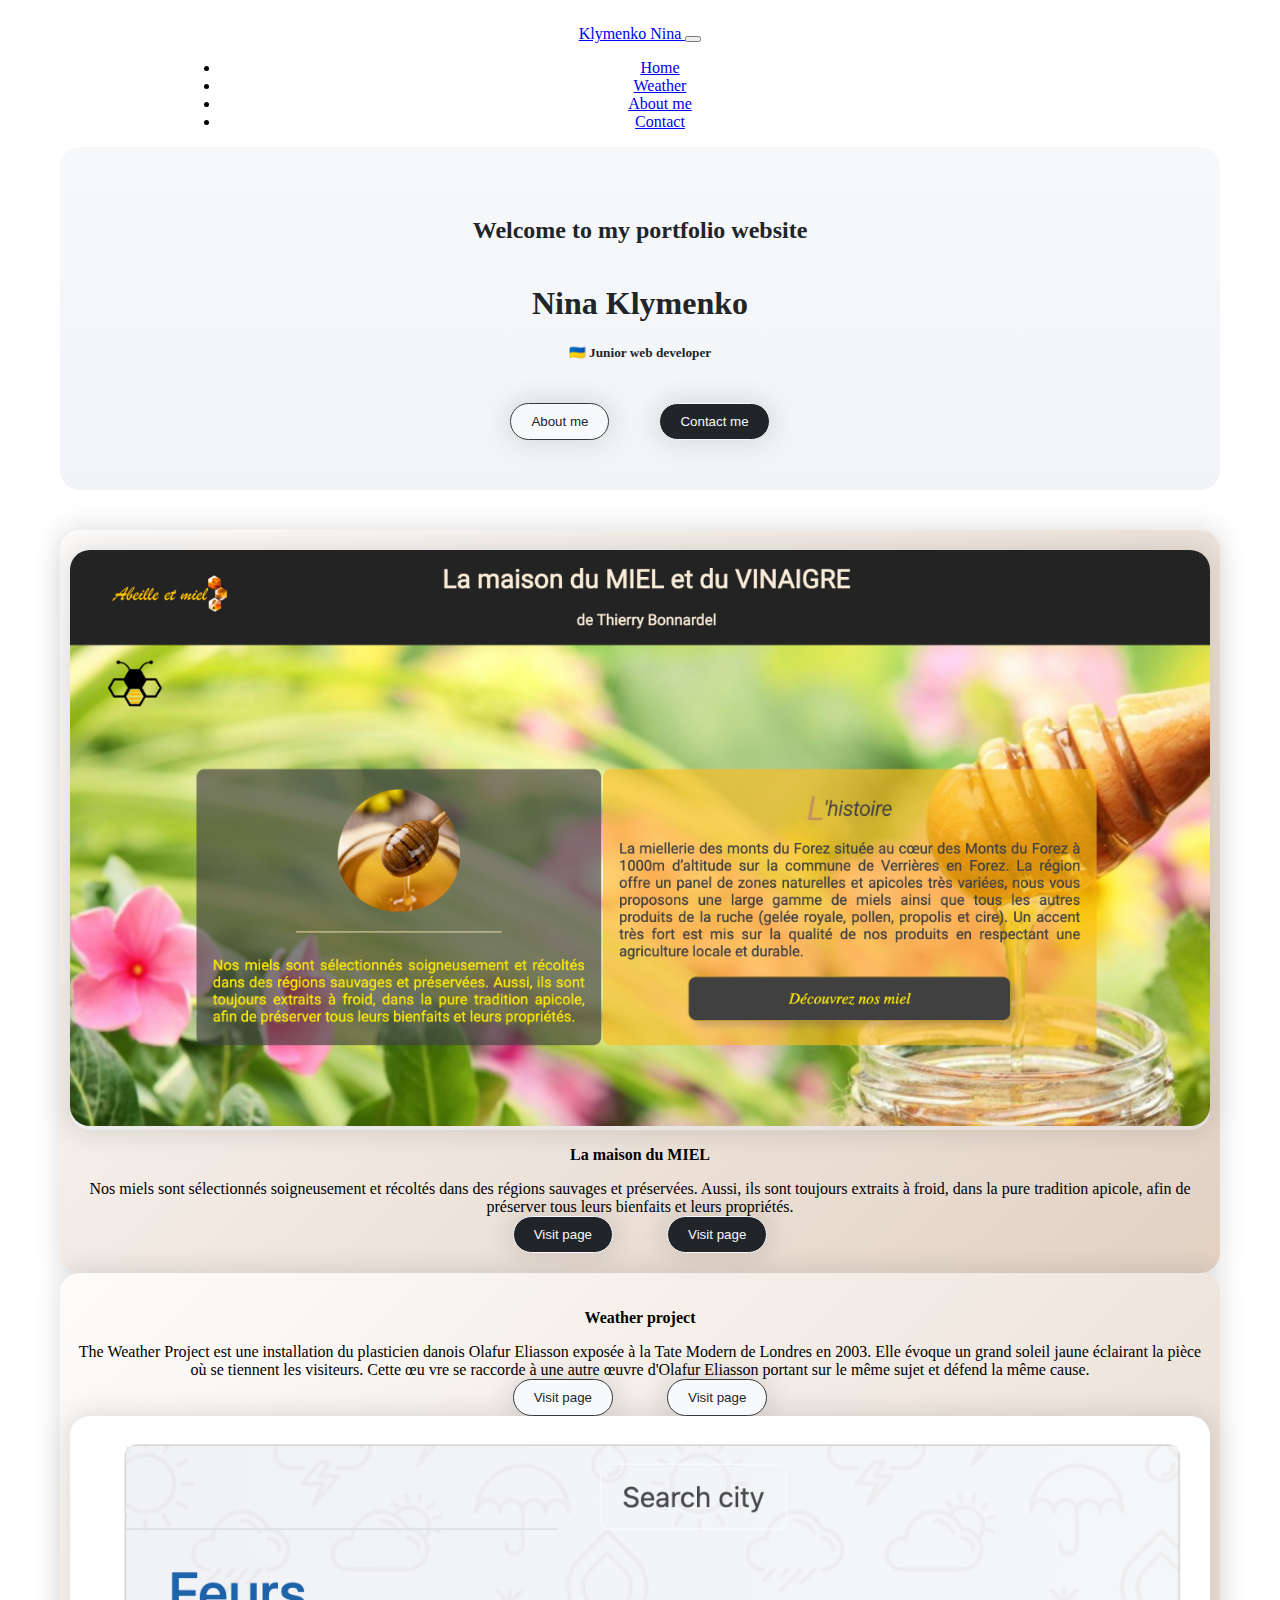
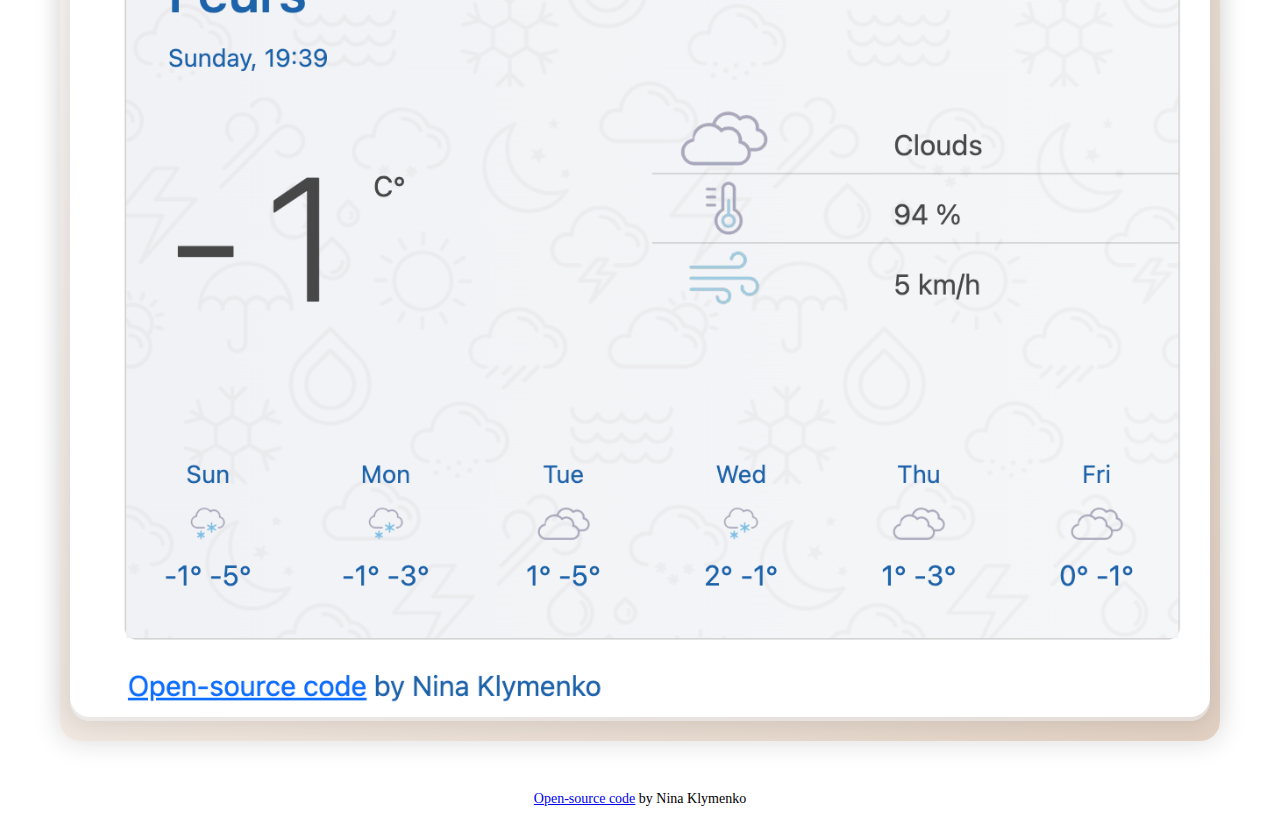
<file: index.html>
<!DOCTYPE html>
<html lang="en">
  <head>
    <meta charset="UTF-8" />
    <meta http-equiv="X-UA-Compatible" content="IE=edge" />
    <meta name="viewport" content="width=device-width, initial-scale=1.0" />
    <meta
      name="description"
      content="Junior web developer (knowledges of HTML, CSS, JavaScript). Web projects..."
    />
    <title>Junior web developer - NinaKlym</title>
    <link
      href="https://cdn.jsdelivr.net/npm/bootstrap@5.2.3/dist/css/bootstrap.min.css"
      rel="stylesheet"
      integrity="sha384-rbsA2VBKQhggwzxH7pPCaAqO46MgnOM80zW1RWuH61DGLwZJEdK2Kadq2F9CUG65"
      crossorigin="anonymous"
    />
    <link rel="stylesheet" href="css/style.css" />
    <script
      src="https://cdn.jsdelivr.net/npm/bootstrap@5.3.0-alpha1/dist/js/bootstrap.bundle.min.js"
      integrity="sha384-w76AqPfDkMBDXo30jS1Sgez6pr3x5MlQ1ZAGC+nuZB+EYdgRZgiwxhTBTkF7CXvN"
      crossorigin="anonymous"
    ></script>
  </head>
  <body>
    <div class="navbar">
      <nav class="navbar navbar-expand-lg navbar-dark bg-dark fixed-top">
        <div class="container-fluid">
          <a class="navbar-brand" href="#"> Klymenko Nina </a>
          <button
            class="navbar-toggler"
            type="button"
            data-bs-toggle="collapse"
            data-bs-target="#navbarNav"
            aria-controls="navbarNav"
            aria-expanded="false"
            aria-label="Toggle navigation"
          >
            <span class="navbar-toggler-icon"></span>
          </button>
          <div class="collapse navbar-collapse" id="navbarNav">
            <ul class="navbar-nav">
              <li class="nav-item">
                <a
                  class="nav-link active"
                  aria-current="page"
                  target="_blank"
                  href="index.html"
                  >Home</a
                >
              </li>
              <li class="nav-item">
                <a class="nav-link" href="weather.html">Weather</a>
              </li>
              <li class="nav-item">
                <a class="nav-link" href="contact.html">About me</a>
              </li>
              <li class="nav-item">
                <a class="nav-link" href="contact.html#mail">Contact</a>
              </li>
            </ul>
          </div>
        </div>
      </nav>
    </div>
    <div class="general-title-style">
      <div class="text-center title-text">
        <h2>Welcome to my portfolio website</h2>
        <h1>Nina Klymenko</h1>
        <h5>🇺🇦 Junior web developer</h5>
      </div>

      <div class="flex-buttons py-3">
        <form action="contact.html">
          <button class="buttonLight btn btn-general-style">About me</button>
        </form>
        <form action="contact.html#mail">
          <button class="buttonDark btn btn-general-style">Contact me</button>
        </form>
      </div>
    </div>

    <div class="container-fluid my-3">
      <div class="row paragraph-style">
        <div class="col-sm-6 d-flex align-items-center image-box-style">
          <img
            src="media/project1.png"
            alt="webPage maison du miel"
            class="img-fluid img-project py-2 d-none d-sm-block"
            max-width="100%"
          />
        </div>
        <div class="col-sm-6 d-flex flex-wrap justify-content-center">
          <div class="my-auto">
            <p class="paragraph-title">
              <strong> La maison du MIEL</strong> <br />
            </p>
            Nos miels sont sélectionnés soigneusement et récoltés dans des
            régions sauvages et préservées. Aussi, ils sont toujours extraits à
            froid, dans la pure tradition apicole, afin de préserver tous leurs
            bienfaits et leurs propriétés.
          </div>
          <form action="/miel.html" title="webPage maison du miel">
            <button
              class="buttonDark btn btn-general-style mt-4 d-none d-sm-block mx-auto"
            >
              Visit page
            </button>
            <button
              class="buttonDark btn btn-general-style mt-4 btn-sm d-block d-sm-none mx-auto"
            >
              Visit page
            </button>
          </form>
        </div>
      </div>
    </div>
    <div class="container-fluid my-3">
      <div class="row paragraph-style">
        <div class="col-sm-6 d-flex flex-wrap justify-content-center">
          <div class="my-auto">
            <p class="paragraph-title"><strong>Weather project </strong></p>

            The Weather Project est une installation du plasticien danois Olafur
            Eliasson exposée à la Tate Modern de Londres en 2003. Elle évoque un
            grand soleil jaune éclairant la pièce où se tiennent les visiteurs.
            Cette œu vre se raccorde à une autre œuvre d'Olafur Eliasson portant
            sur le même sujet et défend la même cause.
          </div>
          <div>
            <form
              action="https://relaxed-sherbet-e9b1e9.netlify.app/"
              target="_blank"
              title="weather project"
            >
              <button
                class="buttonLight btn btn-general-style mt-4 btn-sm d-block d-sm-none"
              >
                Visit page
              </button>
              <button
                class="buttonLight btn btn-general-style mt-4 d-none d-sm-block"
              >
                Visit page
              </button>
            </form>
          </div>
        </div>

        <div class="col-sm-6 image-box-style d-flex align-items-center">
          <img
            src="media/weatherProject.png"
            alt="webPage weather project"
            class="img-fluid img-project py-2 d-none d-sm-block"
            max-width="100%"
          />
        </div>
      </div>
    </div>

    <footer class="gitHub">
      <span>
        <a
          id="git-hub"
          href="https://github.com/NinoKlim/week2_homework"
          target="_blank"
          title="Link to gitHub"
          >Open-source code</a
        >
        by Nina Klymenko
      </span>
    </footer>
    <script src="app/app.js"></script>
  </body>
</html>
</file>
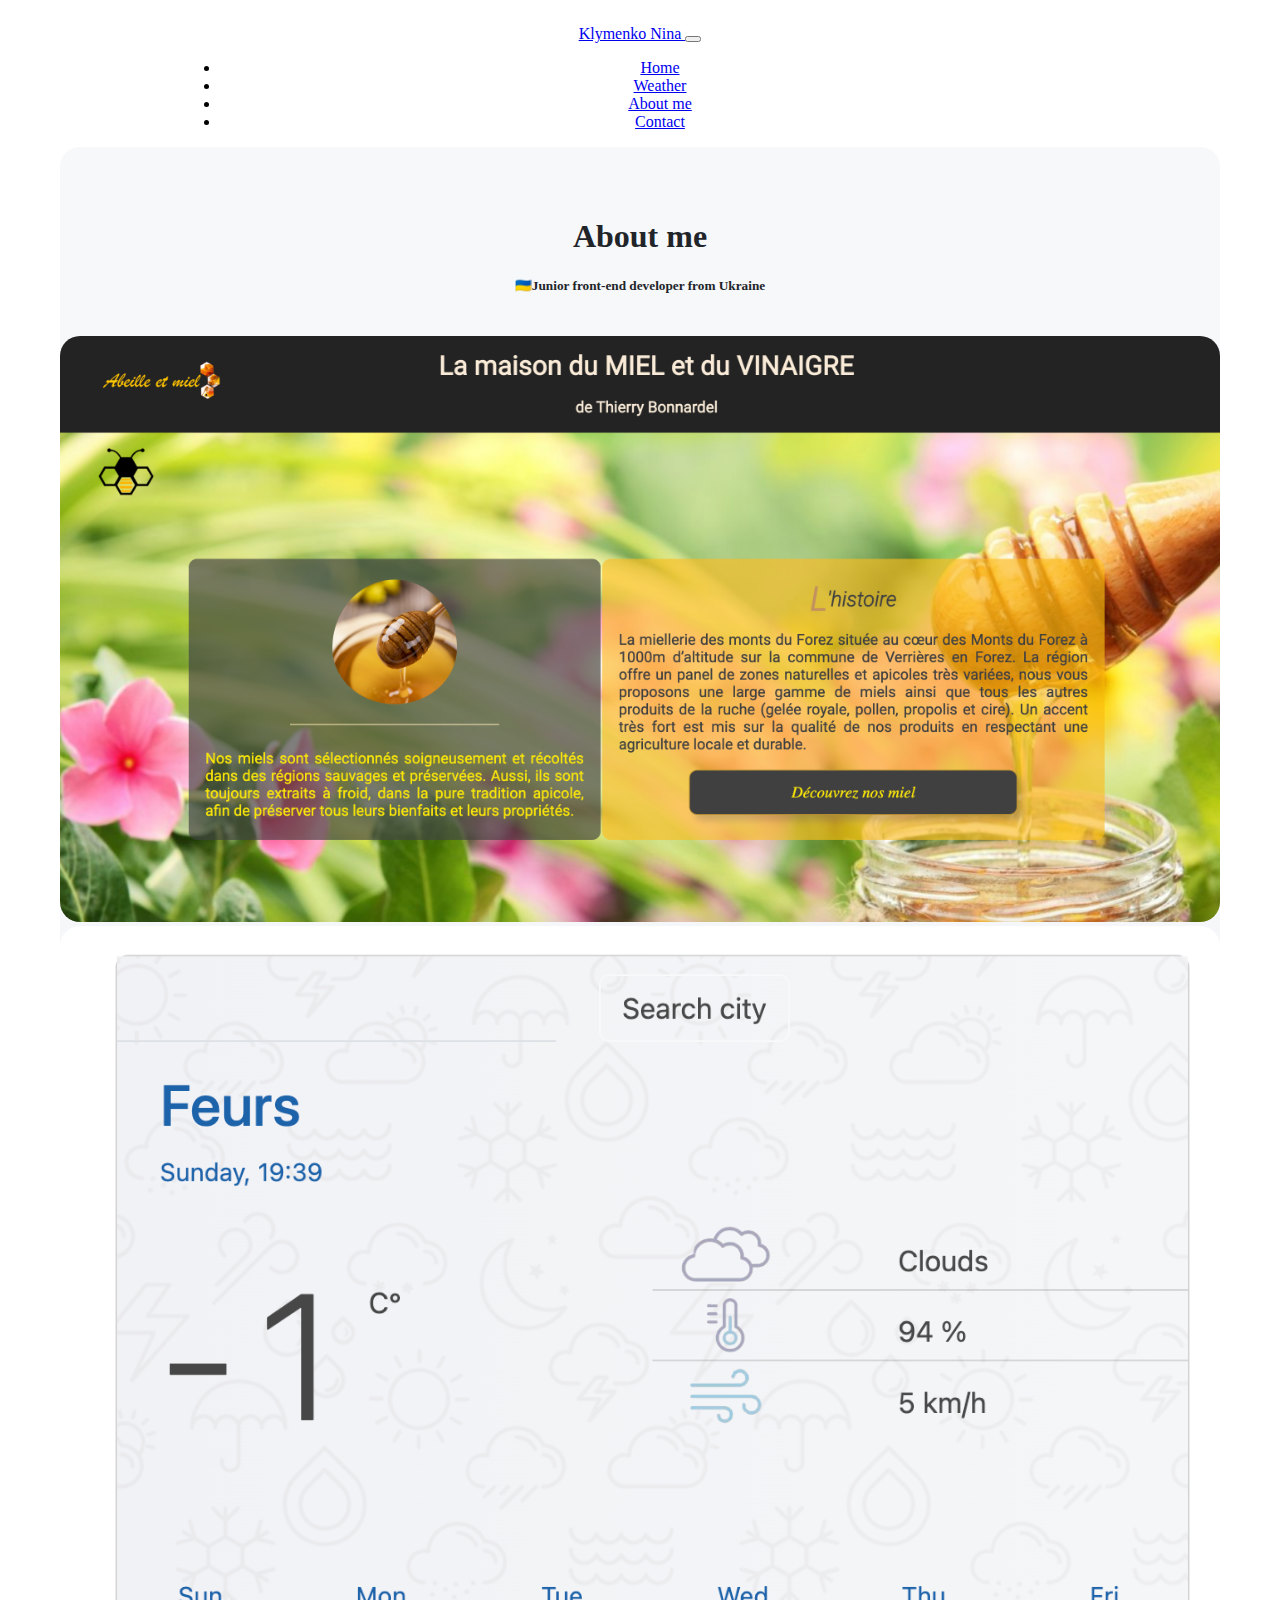
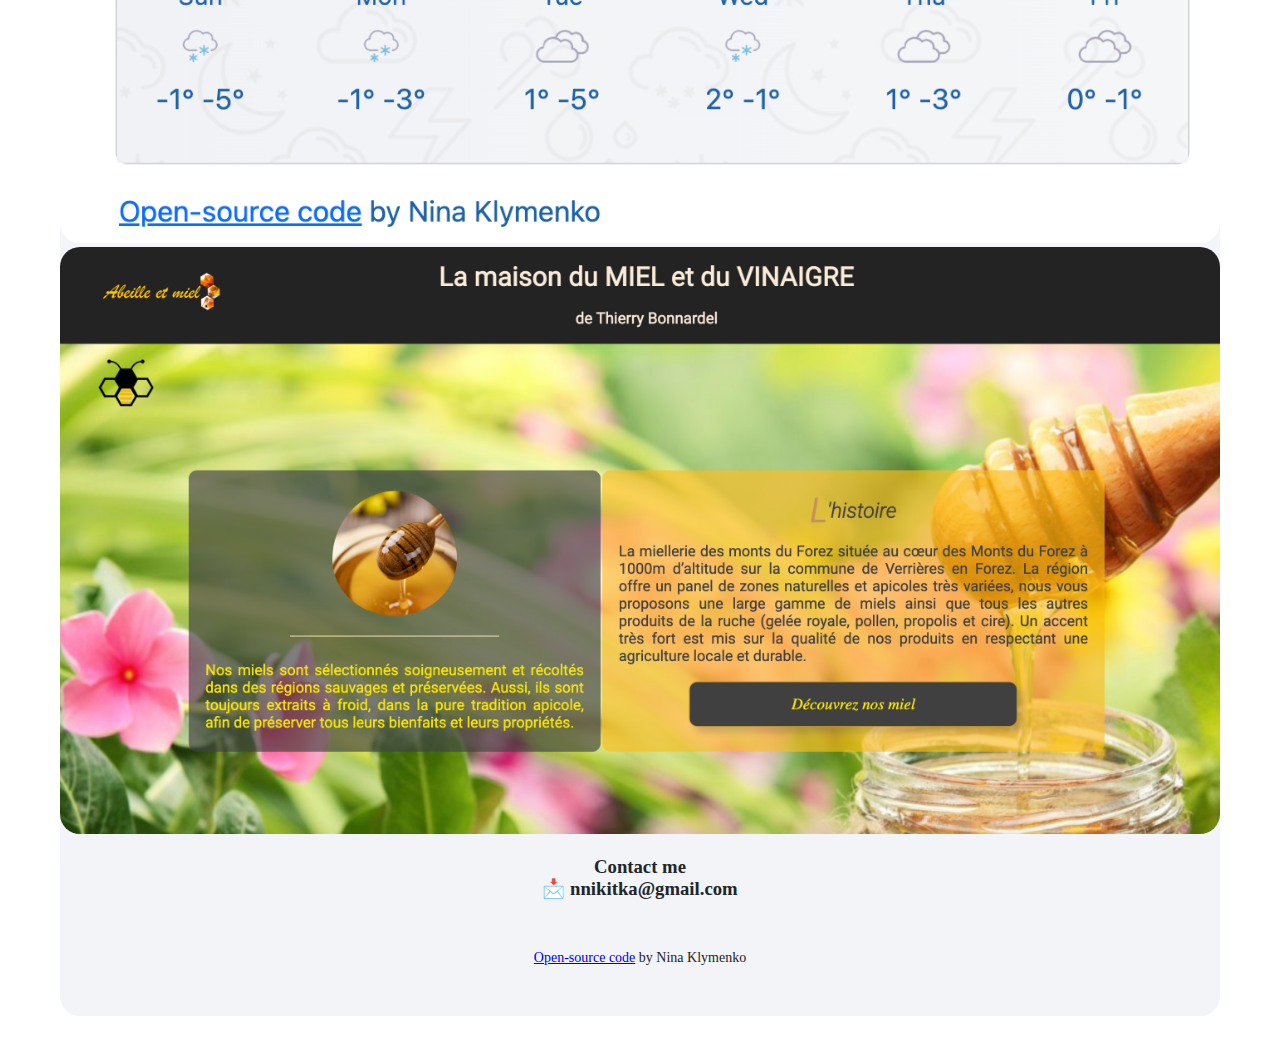
<file: contact.html>
<!DOCTYPE html>
<html lang="en">
  <head>
    <meta charset="UTF-8" />
    <meta http-equiv="X-UA-Compatible" content="IE=edge" />
    <meta name="viewport" content="width=device-width, initial-scale=1.0" />
    <meta
      name="description"
      content="Junior web developer (knowledges of HTML, CSS, JavaScript). Contacts"
    />
    <title>Contacts. Junior web developer - NinaKlym</title>

    <link
      href="https://cdn.jsdelivr.net/npm/bootstrap@5.2.3/dist/css/bootstrap.min.css"
      rel="stylesheet"
      integrity="sha384-rbsA2VBKQhggwzxH7pPCaAqO46MgnOM80zW1RWuH61DGLwZJEdK2Kadq2F9CUG65"
      crossorigin="anonymous"
    />
    <script
      src="https://cdn.jsdelivr.net/npm/bootstrap@5.3.0-alpha1/dist/js/bootstrap.bundle.min.js"
      integrity="sha384-w76AqPfDkMBDXo30jS1Sgez6pr3x5MlQ1ZAGC+nuZB+EYdgRZgiwxhTBTkF7CXvN"
      crossorigin="anonymous"
    ></script>
    <link rel="stylesheet" href="css/style.css" />
  </head>
  <body>
    <div class="navbar">
      <nav class="navbar navbar-expand-lg navbar-dark bg-dark fixed-top">
        <div class="container-fluid">
          <a class="navbar-brand" href="#"> Klymenko Nina </a>
          <button
            class="navbar-toggler"
            type="button"
            data-bs-toggle="collapse"
            data-bs-target="#navbarNav"
            aria-controls="navbarNav"
            aria-expanded="false"
            aria-label="Toggle navigation"
          >
            <span class="navbar-toggler-icon"></span>
          </button>
          <div class="collapse navbar-collapse" id="navbarNav">
            <ul class="navbar-nav">
              <li class="nav-item">
                <a
                  class="nav-link"
                  aria-current="page"
                  target="_blank"
                  href="index.html"
                  >Home</a
                >
              </li>
              <li class="nav-item">
                <a class="nav-link" target="_blank" href="weather.html"
                  >Weather</a
                >
              </li>
              <li class="nav-item">
                <a class="nav-link active" target="_blank" href="contact.html"
                  >About me</a
                >
              </li>
              <li class="nav-item">
                <a class="nav-link" target="_blank" href="contact.html#mail"
                  >Contact</a
                >
              </li>
            </ul>
          </div>
        </div>
      </nav>
    </div>
    <section class="about-me-section general-title-style">
      <div class="title-text">
        <h1>About me</h1>
        <h5>🇺🇦Junior front-end developer from Ukraine</h5>
      </div>

      <div class="container">
        <div class="row">
          <div class="col-sm-4">
            <a href="/miel.html" title="webPage maison du miel">
              <img
                src="media/project1.png"
                alt="webPage maison du miel"
                class="img-fluid img-project py-2 img-hover"
              />
            </a>
          </div>
          <div class="col-sm-4">
            <a
              href="https://relaxed-sherbet-e9b1e9.netlify.app/"
              title="weather project"
            >
              <img
                src="media/weatherProject.png"
                alt="webPage weather project"
                class="img-fluid img-project py-2 img-hover"
              />
            </a>
          </div>
          <div class="col-sm-4">
            <a href="/miel.html" title="webPage maison du miel">
              <img
                src="media/project1.png"
                alt="webPage maison du miel"
                class="img-fluid img-project py-2 img-hover d-none d-sm-block"
              />
            </a>
          </div>
        </div>
      </div>

      <div id="mail" class="pt-4"></div>
      <div class="title-text">
        <h3>
          Contact me
          <br />
          📩 nnikitka@gmail.com
        </h3>
      </div>
      <footer class="gitHub">
        <span>
          <a
            id="git-hub"
            href="https://github.com/NinoKlim/week2_homework"
            target="_blank"
            title="Link to gitHub"
            >Open-source code</a
          >
          by Nina Klymenko
        </span>
      </footer>
    </section>
  </body>
</html>
</file>
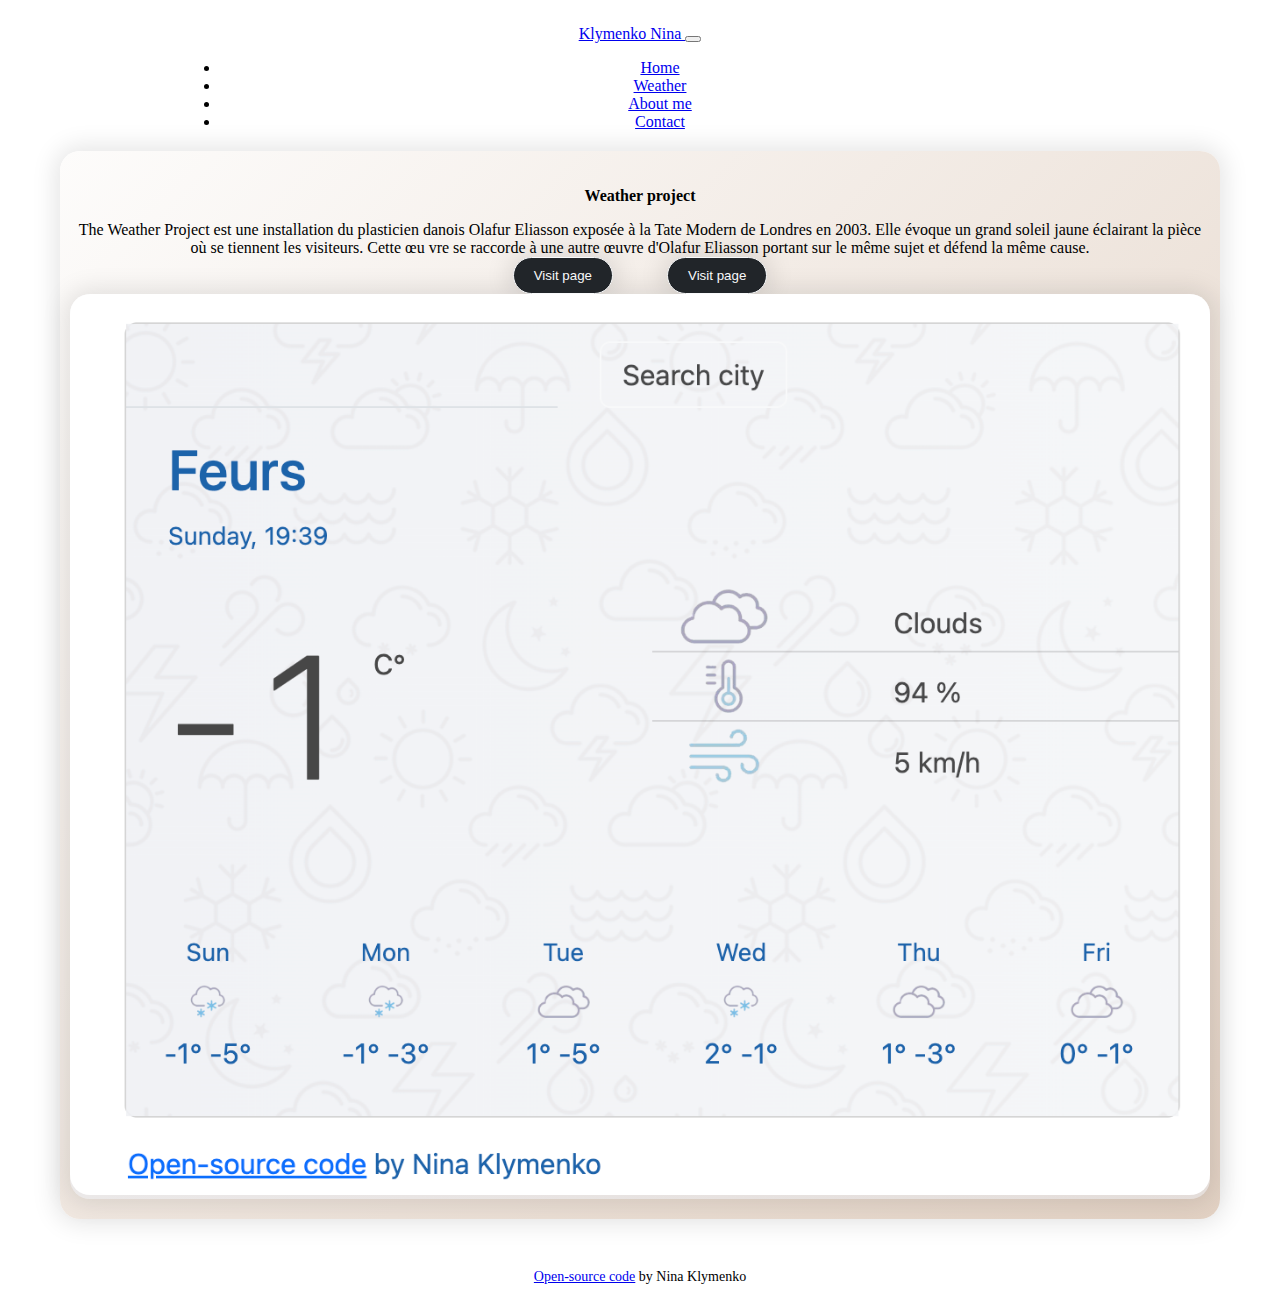
<file: weather.html>
<!DOCTYPE html>
<html lang="en">
  <head>
    <meta charset="UTF-8" />
    <meta http-equiv="X-UA-Compatible" content="IE=edge" />
    <meta name="viewport" content="width=device-width, initial-scale=1.0" />
    <meta
      name="description"
      content="Weather web project - NinaKlym - Junior web developer (knowledges of HTML, CSS, JavaScript)."
    />
    <title>Weather web project - NinaKlym</title>

    <link
      href="https://cdn.jsdelivr.net/npm/bootstrap@5.2.3/dist/css/bootstrap.min.css"
      rel="stylesheet"
      integrity="sha384-rbsA2VBKQhggwzxH7pPCaAqO46MgnOM80zW1RWuH61DGLwZJEdK2Kadq2F9CUG65"
      crossorigin="anonymous"
    />
    <link rel="stylesheet" href="css/style.css" />
    <script
      src="https://cdn.jsdelivr.net/npm/bootstrap@5.3.0-alpha1/dist/js/bootstrap.bundle.min.js"
      integrity="sha384-w76AqPfDkMBDXo30jS1Sgez6pr3x5MlQ1ZAGC+nuZB+EYdgRZgiwxhTBTkF7CXvN"
      crossorigin="anonymous"
    ></script>
  </head>
  <body>
    <div class="navbar">
      <nav class="navbar navbar-expand-lg navbar-dark bg-dark fixed-top">
        <div class="container-fluid">
          <a class="navbar-brand" href="#"> Klymenko Nina </a>
          <button
            class="navbar-toggler"
            type="button"
            data-bs-toggle="collapse"
            data-bs-target="#navbarNav"
            aria-controls="navbarNav"
            aria-expanded="false"
            aria-label="Toggle navigation"
          >
            <span class="navbar-toggler-icon"></span>
          </button>
          <div class="collapse navbar-collapse" id="navbarNav">
            <ul class="navbar-nav">
              <li class="nav-item">
                <a
                  class="nav-link"
                  aria-current="page"
                  target="_blank"
                  href="index.html"
                  >Home</a
                >
              </li>
              <li class="nav-item">
                <a class="nav-link active" target="_blank" href="weather.html"
                  >Weather</a
                >
              </li>
              <li class="nav-item">
                <a class="nav-link" target="_blank" href="contact.html"
                  >About me</a
                >
              </li>
              <li class="nav-item">
                <a class="nav-link" target="_blank" href="contact.html#mail"
                  >Contact</a
                >
              </li>
            </ul>
          </div>
        </div>
      </nav>
    </div>
    <div class="container-fluid my-3">
      <div class="row paragraph-style weather-page">
        <div
          class="col-sm-6 d-flex flex-wrap justify-content-center align-self-strech"
        >
          <div class="my-auto">
            <p class="paragraph-title"><strong>Weather project </strong></p>
            The Weather Project est une installation du plasticien danois Olafur
            Eliasson exposée à la Tate Modern de Londres en 2003. Elle évoque un
            grand soleil jaune éclairant la pièce où se tiennent les visiteurs.
            Cette œu vre se raccorde à une autre œuvre d'Olafur Eliasson portant
            sur le même sujet et défend la même cause.
          </div>
          <div class="mb-2">
            <form
              action="https://relaxed-sherbet-e9b1e9.netlify.app/"
              target="_blank"
              title="weather project"
            >
              <button
                class="buttonDark btn btn-general-style mt-4 btn-sm d-block d-sm-none"
              >
                Visit page
              </button>
              <button
                class="buttonDark btn btn-general-style mt-4 d-none d-sm-block"
              >
                Visit page
              </button>
            </form>
          </div>
        </div>

        <div class="col-sm-6 image-box-style d-flex align-items-center">
          <img
            src="media/weatherProject.png"
            alt="webPage weather project"
            class="img-fluid img-project py-2"
            max-width="100%"
          />
        </div>
      </div>
    </div>
    <footer class="gitHub">
      <span>
        <a
          id="git-hub"
          href="https://github.com/NinoKlim/week2_homework"
          target="_blank"
          title="Link to gitHub"
          >Open-source code</a
        >
        by Nina Klymenko
      </span>
    </footer>
  </body>
</html>
</file>
<file: css/style.css>
:root {
  --bs-gradient: linear-gradient(
    to top,
    rgba(230, 233, 240, 0.5),
    rgba(238, 241, 245, 0.5)
  );
  --text-dark-color: #212529;
  --column-bg-gradien: linear-gradient(135deg, #fdfcfb 0%, #e2d1c3 100%);
  --link-color: grey;

  --btn-dark-color: #f8f9fa;
  --btn-dark-bg: #212529;
  --btn-light-border: 1px solid #373b3e;
  --btn-dark-border: 1px solid #f8f9fa;
  --btn-light-color: rgb(34, 38, 42);
  --btn-light-bg: #f8f9fa;

  --box-radius: 20px;
  --box-shadow: 0px 0px 25px 5px rgba(0, 0, 0, 0.1);
}

body {
  margin: 25px 60px;
  text-align: center;
}
.title-text h2,
h5 {
  padding-bottom: 20px;
}
a:visited {
  color: var(--link-color);
}
.navbar {
  margin: 0 60px;
}
.weather-page {
  padding-top: 50px;
  margin-top: 20px;
}
.general-title-style {
  padding: 50px 0;
  background-image: var(--bs-gradient);
  border-radius: var(--box-radius);
  margin-bottom: 40px;
  color: var(--text-dark-color);
}

.paragraph-style {
  background-image: var(--column-bg-gradien);
  color: var(--btn-dark-hover-border-color);
  border-radius: var(--box-radius);
  box-shadow: var(--box-shadow);
  padding: 20px 10px;
}

.image-box-style {
  background-image: var(--bs-gradient);
  box-shadow: var(--box-shadow);
  border-radius: var(--box-radius);
}

.img-project {
  border-radius: var(--box-radius);
  max-width: 100%;
}
.img-hover:hover {
  transform: scale(1.1);
}
.flex-buttons {
  display: flex;
  justify-content: center;
}

.btn-general-style {
  transition: all 200ms ease-in-out;
  padding: 10px 20px;
  margin: 0 25px;
  box-shadow: var(--box-shadow);
  border-radius: var(--box-radius);
}

.buttonDark,
.buttonLight:hover {
  color: var(--btn-dark-color);
  background-color: var(--btn-dark-bg);
  border: var(--btn-dark-border);
}
.buttonLight,
.buttonDark:hover {
  color: var(--btn-light-color);
  background-color: var(--btn-light-bg);
  border: var(--btn-light-border);
}
#git-hub,
.gitHub {
  font-size: 14px;
}

.gitHub {
  margin-top: 50px;
  text-align: center;
}

@media (max-width: 600px) {
  .navbar {
    margin: 0px;
  }
  .homepage-title {
    padding: 30px 0px 10px 0;
    margin-bottom: 0px;
  }
  .title-text h2,
  h5,
  h3 {
    font-size: 14px;
    padding-bottom: 0;
  }
  .title-text h1 {
    font-size: 20px;
  }
  body {
    margin: 25px 0px;
  }
  .paragraph-style {
    font-size: 14px;
    margin: 0;
  }
  #git-hub,
  .gitHub {
    margin-top: 20px;
    font-size: 12px;
  }
  .paragraph-title {
    margin-bottom: 0;
  }
}
</file>
